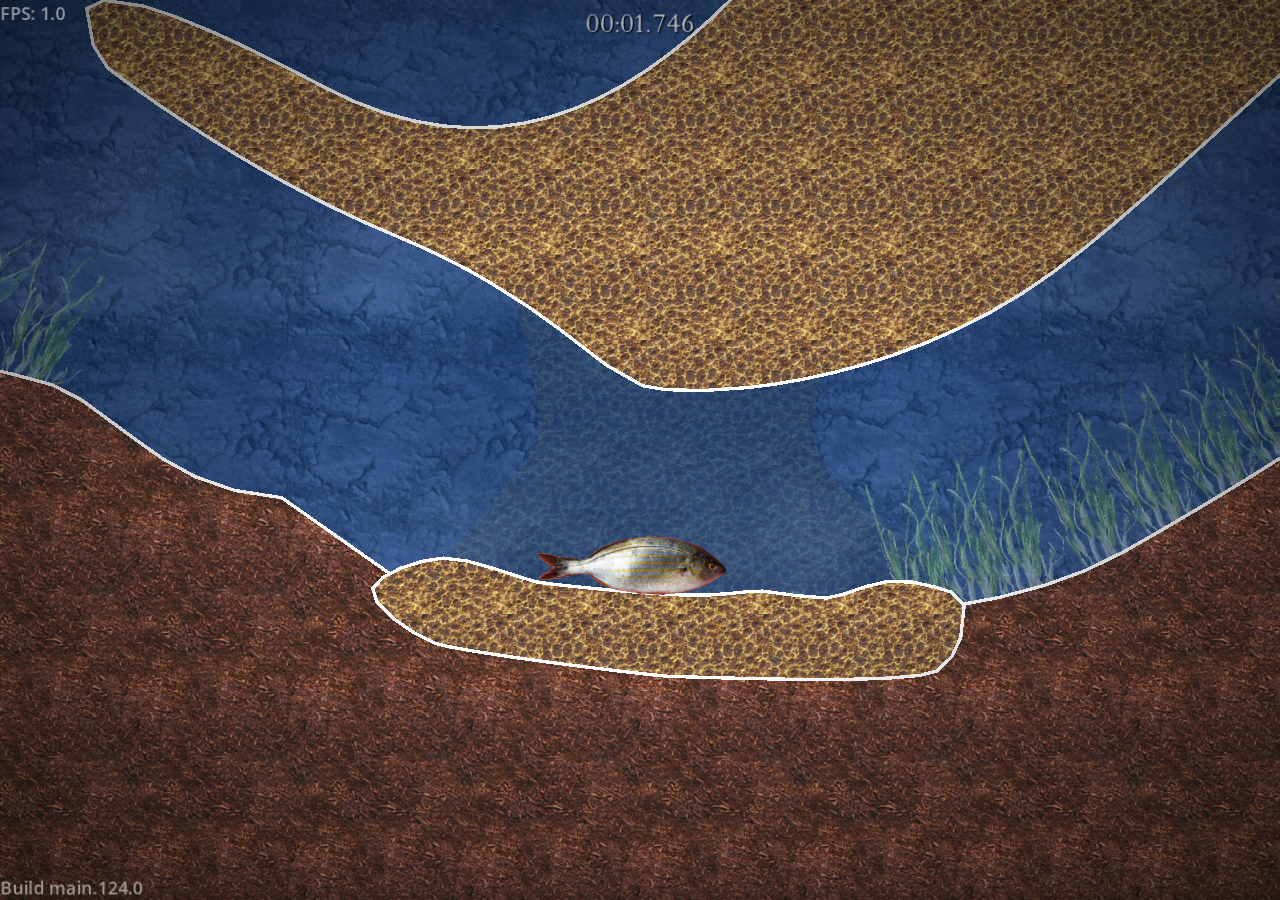
<file: fish_climb/index.html>
<!DOCTYPE html>
<html lang="en">
	<head>
		<meta charset="utf-8">
		<meta name="viewport" content="width=device-width, user-scalable=no, initial-scale=1.0">
		<title>Fish Climb</title>
		<style>
html, body, #canvas {
	margin: 0;
	padding: 0;
	border: 0;
}

body {
	color: white;
	background-color: black;
	overflow: hidden;
	touch-action: none;
}

#canvas {
	display: block;
}

#canvas:focus {
	outline: none;
}

#status, #status-splash, #status-progress {
	position: absolute;
	left: 0;
	right: 0;
}

#status, #status-splash {
	top: 0;
	bottom: 0;
}

#status {
	background-color: #242424;
	display: flex;
	flex-direction: column;
	justify-content: center;
	align-items: center;
	visibility: hidden;
}

#status-splash {
	max-height: 100%;
	max-width: 100%;
	margin: auto;
}

#status-splash.show-image--false {
	display: none;
}

#status-splash.fullsize--true {
	height: 100%;
	width: 100%;
	object-fit: contain;
}

#status-splash.use-filter--false {
	image-rendering: pixelated;
}

#status-progress, #status-notice {
	display: none;
}

#status-progress {
	bottom: 10%;
	width: 50%;
	margin: 0 auto;
}

#status-notice {
	background-color: #5b3943;
	border-radius: 0.5rem;
	border: 1px solid #9b3943;
	color: #e0e0e0;
	font-family: 'Noto Sans', 'Droid Sans', Arial, sans-serif;
	line-height: 1.3;
	margin: 0 2rem;
	overflow: hidden;
	padding: 1rem;
	text-align: center;
	z-index: 1;
}
		</style>
		<link id="-gd-engine-icon" rel="icon" type="image/png" href="index.icon.png" />
<link rel="apple-touch-icon" href="index.apple-touch-icon.png"/>

	</head>
	<body>
		<canvas id="canvas">
			Your browser does not support the canvas tag.
		</canvas>

		<noscript>
			Your browser does not support JavaScript.
		</noscript>

		<div id="status">
			<img id="status-splash" class="show-image--true fullsize--true use-filter--true" src="index.png" alt="">
			<progress id="status-progress"></progress>
			<div id="status-notice"></div>
		</div>

		<script src="index.js"></script>
		<script>
const GODOT_CONFIG = {"args":[],"canvasResizePolicy":2,"emscriptenPoolSize":8,"ensureCrossOriginIsolationHeaders":true,"executable":"index","experimentalVK":false,"fileSizes":{"index.pck":10744420,"index.wasm":1508095},"focusCanvas":true,"gdextensionLibs":[],"godotPoolSize":4};
const GODOT_THREADS_ENABLED = false;
const engine = new Engine(GODOT_CONFIG);

(function () {
	const statusOverlay = document.getElementById('status');
	const statusProgress = document.getElementById('status-progress');
	const statusNotice = document.getElementById('status-notice');

	let initializing = true;
	let statusMode = '';

	function setStatusMode(mode) {
		if (statusMode === mode || !initializing) {
			return;
		}
		if (mode === 'hidden') {
			statusOverlay.remove();
			initializing = false;
			return;
		}
		statusOverlay.style.visibility = 'visible';
		statusProgress.style.display = mode === 'progress' ? 'block' : 'none';
		statusNotice.style.display = mode === 'notice' ? 'block' : 'none';
		statusMode = mode;
	}

	function setStatusNotice(text) {
		while (statusNotice.lastChild) {
			statusNotice.removeChild(statusNotice.lastChild);
		}
		const lines = text.split('\n');
		lines.forEach((line) => {
			statusNotice.appendChild(document.createTextNode(line));
			statusNotice.appendChild(document.createElement('br'));
		});
	}

	function displayFailureNotice(err) {
		console.error(err);
		if (err instanceof Error) {
			setStatusNotice(err.message);
		} else if (typeof err === 'string') {
			setStatusNotice(err);
		} else {
			setStatusNotice('An unknown error occurred.');
		}
		setStatusMode('notice');
		initializing = false;
	}

	const missing = Engine.getMissingFeatures({
		threads: GODOT_THREADS_ENABLED,
	});

	if (missing.length !== 0) {
		if (GODOT_CONFIG['serviceWorker'] && GODOT_CONFIG['ensureCrossOriginIsolationHeaders'] && 'serviceWorker' in navigator) {
			let serviceWorkerRegistrationPromise;
			try {
				serviceWorkerRegistrationPromise = navigator.serviceWorker.getRegistration();
			} catch (err) {
				serviceWorkerRegistrationPromise = Promise.reject(new Error('Service worker registration failed.'));
			}
			// There's a chance that installing the service worker would fix the issue
			Promise.race([
				serviceWorkerRegistrationPromise.then((registration) => {
					if (registration != null) {
						return Promise.reject(new Error('Service worker already exists.'));
					}
					return registration;
				}).then(() => engine.installServiceWorker()),
				// For some reason, `getRegistration()` can stall
				new Promise((resolve) => {
					setTimeout(() => resolve(), 2000);
				}),
			]).then(() => {
				// Reload if there was no error.
				window.location.reload();
			}).catch((err) => {
				console.error('Error while registering service worker:', err);
			});
		} else {
			// Display the message as usual
			const missingMsg = 'Error\nThe following features required to run Godot projects on the Web are missing:\n';
			displayFailureNotice(missingMsg + missing.join('\n'));
		}
	} else {
		setStatusMode('progress');
		engine.startGame({
			'onProgress': function (current, total) {
				if (current > 0 && total > 0) {
					statusProgress.value = current;
					statusProgress.max = total;
				} else {
					statusProgress.removeAttribute('value');
					statusProgress.removeAttribute('max');
				}
			},
		}).then(() => {
			setStatusMode('hidden');
		}, displayFailureNotice);
	}
}());
		</script>
	</body>
</html>
</file>
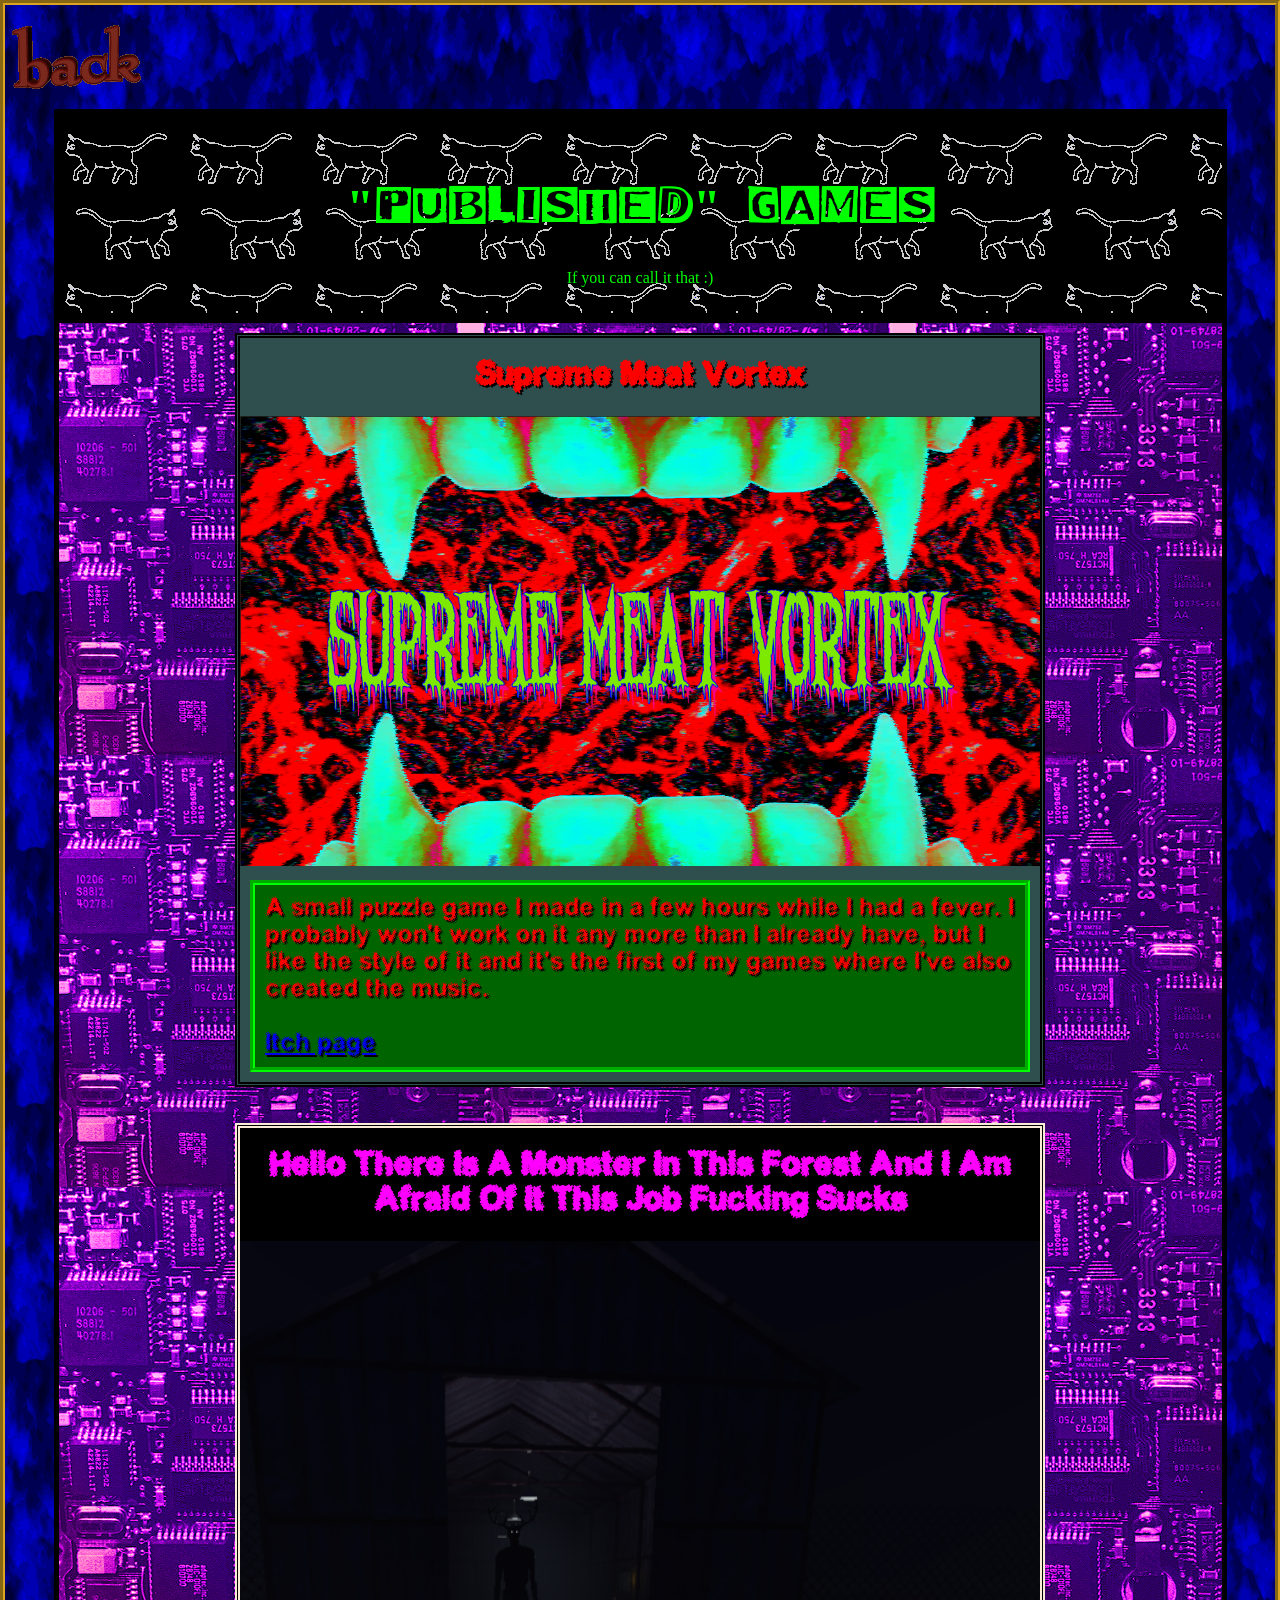
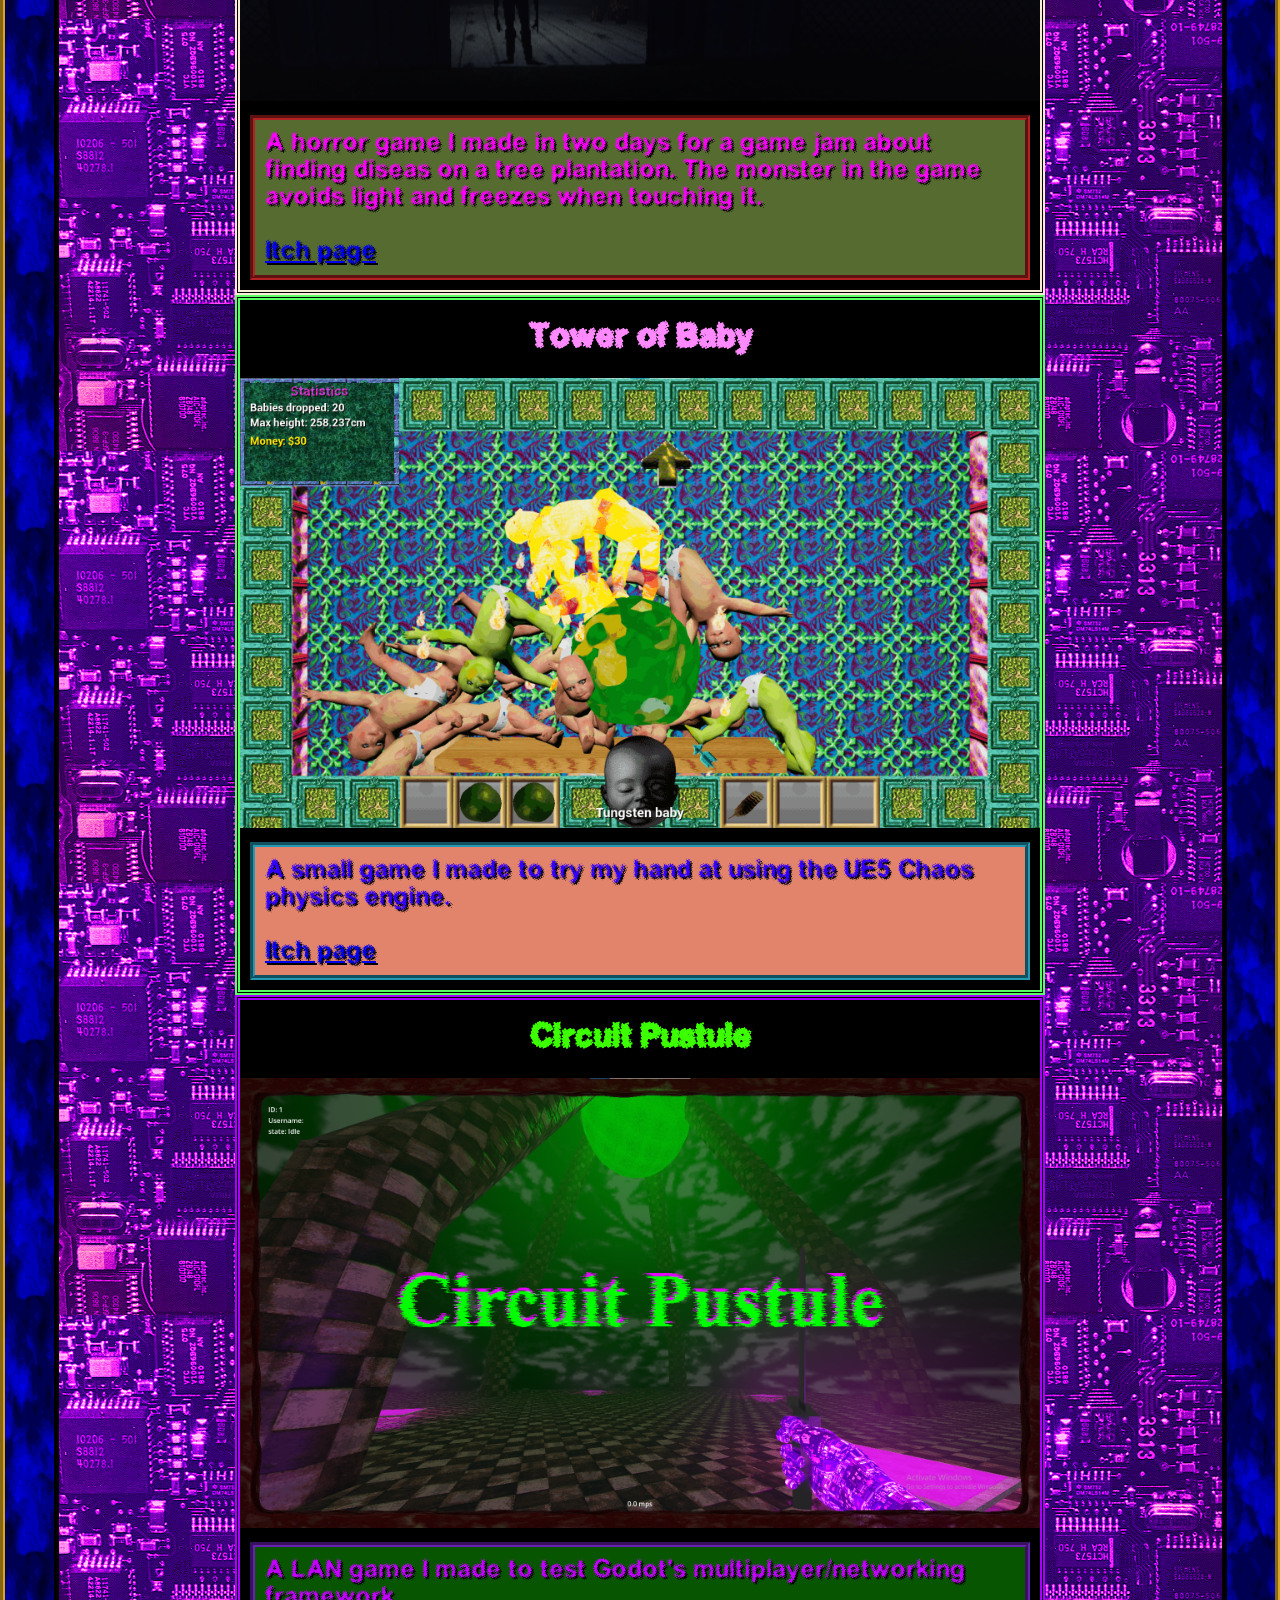
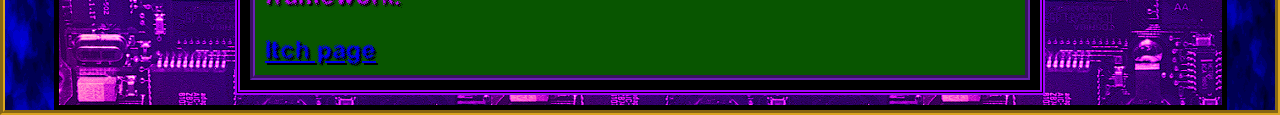
<file: allgames.html>
<!DOCTYPE html>
<html lang="en">
    <head>
        <meta charset="UTF-8">
        <meta name="viewport" content="width=device-width, initial-scale=1.0">
        <title>hebedebe's angelverse - All games</title>
        <link rel="stylesheet" href="fonts.css">
</head>

<style>
    body {
        background-image: url("Textures/fallingwater.gif");
        border: goldenrod 5px groove;
        margin: 0px 0px 0px 0px
    }
</style>

<body>
    <a href="index.html"><img src="Textures/back.gif"></a>
    <div style="background-image: url('Textures/cats.gif'); width: 90%; margin: 0 auto; border: 5px black solid; padding: 10px 10px">
        <h1 style="padding-top:20px ;margin-top:20; text-align: center; color:lime; text-shadow: 5px 5px black; font-size: 50px; 
        outline: 2px black; font-family: Revista;">
            "Published" Games
        </h1>
        <p style="text-align: center; color:lime;">If you can call it that :)</p>
    </div>

    <!-- Supreme Meat Vortex -->
    <div style=" width: 90%; margin: 0 auto; background-image: url(Textures/017C.png); border: 5px black solid; padding: 10px 10px">
        <div style="width: 70%; border: double black 5px; background-color:darkslategrey; margin: 0 auto">
            <h1 style="text-align: center; color: red; text-shadow: 2px 2px black; font-family: Acidic;">
                Supreme Meat Vortex
            </h1>
            <a href="https://hebedebe.itch.io/supreme-meat-vortex">
                <img style="width:100%" src="Textures/game_examples/supreme_meat_vortex.png">
            </a>
            <p style="color: red; text-shadow: 2px 2px black; font-family: Acidic; margin: 10px 10px 10px 10px; 
            border: 5px lime groove; padding:10px 10px 10px 10px; background-color: darkgreen; font-size: 25px;">
                A small puzzle game I made in a few hours while I had a fever. I probably won't work on it any more than I already have, but I like the style of it
                and it's the first of my games where I've also created the music.
                <br><br>
                <a href="https://hebedebe.itch.io/supreme-meat-vortex">Itch page</a>
            </p>
        </div>

        <br><br>

        <!-- Hello there is a monster -->
        <div style="width: 70%; border: double antiquewhite 5px; background-color:black; margin: 0 auto">
            <h1 style="text-align: center; color: fuchsia; text-shadow: 2px 2px black; font-family: Acidic;">
                Hello There Is A Monster In This Forest And I Am Afraid Of It This Job Fucking Sucks
            </h1>
            <a href="https://hebedebe.itch.io/hello-there-is-a-monster-in-this-forest-and-i-am-afraid-of-it-this-job-fucking-s">
                <img style="width:100%" src="Textures/game_examples/hello_there_is_a_monster.png">
            </a>
            <p style="color: fuchsia; text-shadow: 2px 2px black; font-family: Acidic; margin: 10px 10px 10px 10px; 
            border: 5px firebrick groove; padding:10px 10px 10px 10px; background-color: darkolivegreen; font-size: 25px;">
                A horror game I made in two days for a game jam about finding diseas on a tree plantation. 
                The monster in the game avoids light and freezes when touching it.
                <br><br>
                <a href="https://hebedebe.itch.io/hello-there-is-a-monster-in-this-forest-and-i-am-afraid-of-it-this-job-fucking-s">Itch page</a>
            </p>
        </div>

        <!-- Tower of Baby -->
        <div style="width: 70%; border: double rgb(87, 255, 99) 5px; background-color:black; margin: 0 auto">
            <h1 style="text-align: center; color: rgb(255, 137, 255); text-shadow: 2px 2px black; font-family: Acidic;">
                Tower of Baby
            </h1>
            <a href="https://hebedebe.itch.io/tower-of-baby">
                <img style="width:100%" src="Textures/game_examples/tower_of_baby.png">
            </a>
            <p style="color: rgb(51, 0, 255); text-shadow: 2px 2px black; font-family: Acidic; margin: 10px 10px 10px 10px; 
            border: 5px rgb(34, 152, 178) groove; padding:10px 10px 10px 10px; background-color: rgb(226, 131, 107); font-size: 25px;">
                A small game I made to try my hand at using the UE5 Chaos physics engine.
                <br><br>
                <a href="https://hebedebe.itch.io/tower-of-baby">Itch page</a>
            </p>
        </div>

        <!-- Circuit Pustule -->
        <div style="width: 70%; border: double rgb(166, 0, 255) 5px; background-color:black; margin: 0 auto">
            <h1 style="text-align: center; color: rgb(60, 255, 0); text-shadow: 2px 2px black; font-family: Acidic;">
                Circuit Pustule
            </h1>
            <a href="https://hebedebe.itch.io/circuit_pustule">
                <img style="width:100%" src="Textures/game_examples/circuit_pustule.png">
            </a>
            <p style="color: rgb(195, 0, 255); text-shadow: 2px 2px black; font-family: Acidic; margin: 10px 10px 10px 10px; 
            border: 5px rgb(104, 34, 178) groove; padding:10px 10px 10px 10px; background-color: rgb(8, 85, 0); font-size: 25px;">
                A LAN game I made to test Godot's multiplayer/networking framework.
                <br><br>
                <a href="https://hebedebe.itch.io/circuit_pustule">Itch page</a>
            </p>
        </div>
    </div>
</body>
</file>
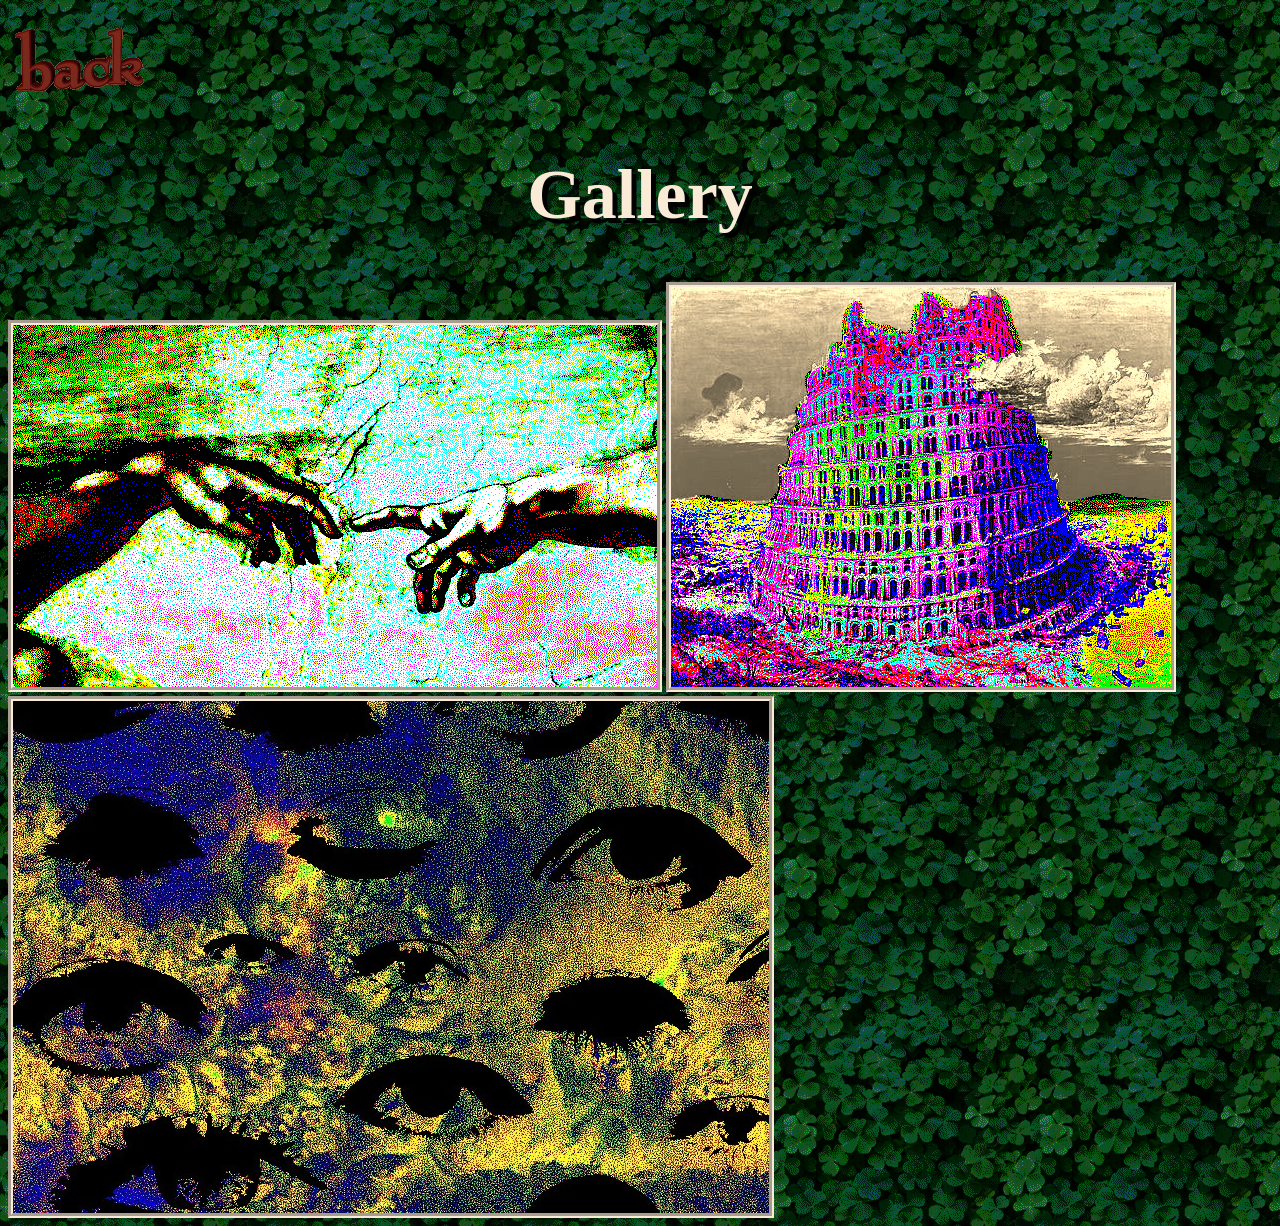
<file: gallery.html>
<style>
body {
    background-image: url("Textures/gallery_background.gif");
    image-rendering: pixelated;
}

.gallery-image {
    border: antiquewhite 5px groove;
    image-rendering: pixelated;
}
</style>

<!DOCTYPE html>
<html lang="en">
    <head>
        <meta charset="UTF-8">
        <meta name="viewport" content="width=device-width, initial-scale=1.0">
        <title>hebedebe's angelverse - Gallery</title>
        <link rel="stylesheet" href="fonts.css">
</head>

<body>
    <a href="index.html"><img src="Textures/back.gif"></a>
    <div style="margin: 0 auto;">
        <h1 style="text-align: center; color:antiquewhite; font-size: 70px; text-shadow: 5px 5px black;">Gallery</h1>
        <div>
            <img src = "Textures/gallery1.png" class = "gallery-image">
            <img src = "Textures/gallery2.png" class = "gallery-image">
            <img src = "Textures/gallery3.JPG" class = "gallery-image">
        </div>
    </div>
</body>
</file>
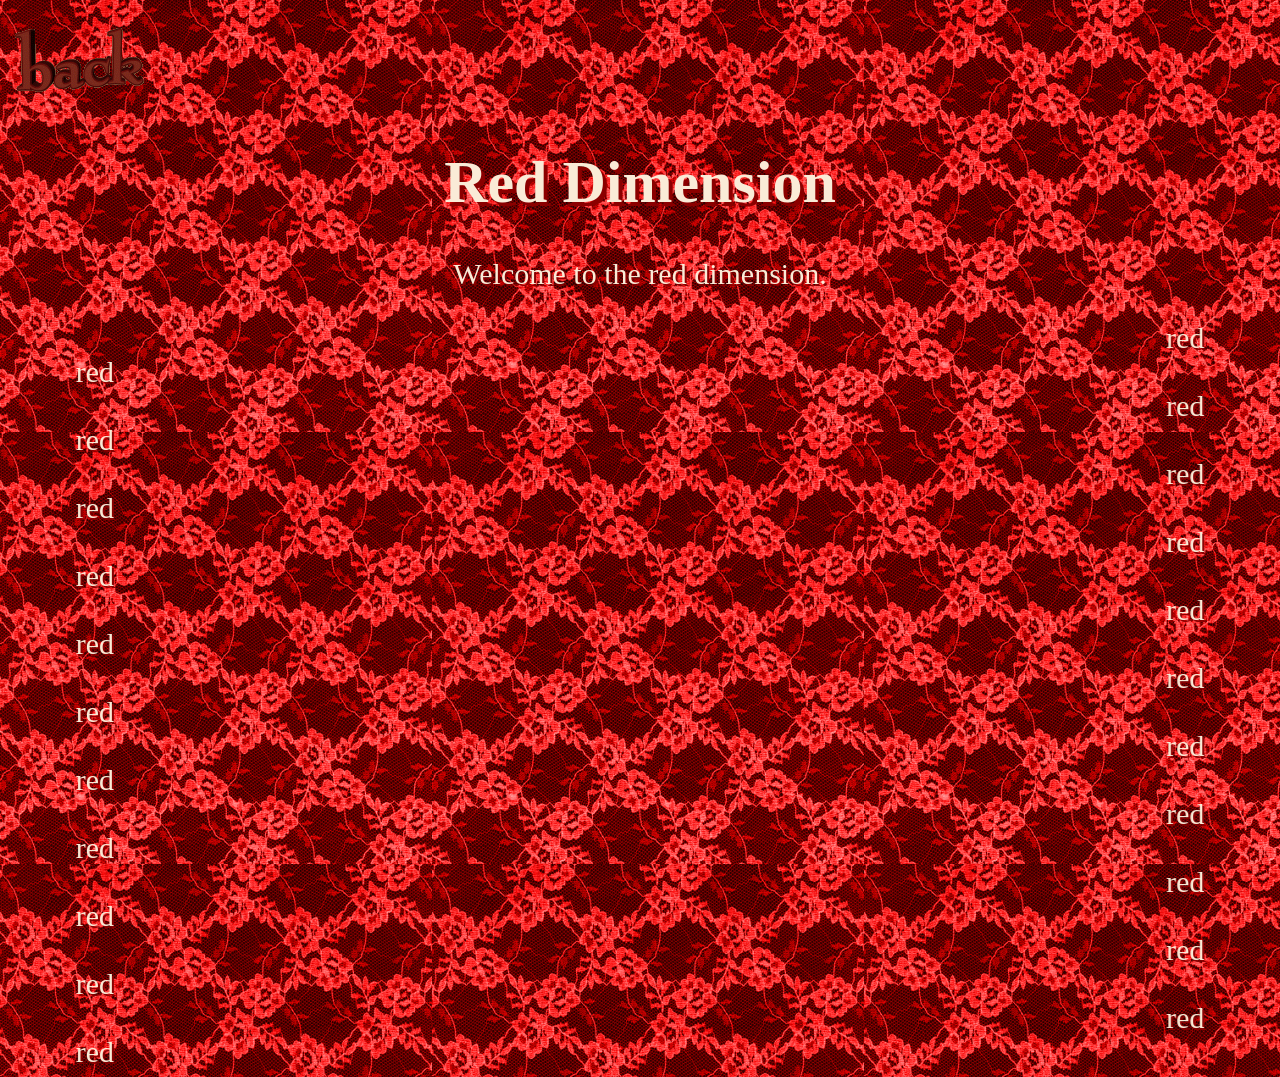
<file: roses.html>
<style>
    body {
        background-image: url("Textures/036C.png");
    }
</style>

<!DOCTYPE html>
<html lang="en">
    <head>
        <meta charset="UTF-8">
        <meta name="viewport" content="width=device-width, initial-scale=1.0">
        <title>hebedebe's angelverse - Roses</title>
        <link rel="stylesheet" href="fonts.css">
</head>

<body>
    <a href="index.html"><img src="Textures/back.gif"></a>
    <h1 style="text-align: center; color: antiquewhite; font-size: 60px; text-shadow: 4px 4px darkred;">Red Dimension</h1>
    <div style="text-align: center; color: antiquewhite; text-shadow: 2px 2px darkred; font-size: 30px;">
        <p>
            Welcome to the red dimension.
        </p>
        <marquee>red</marquee>
        <marquee direction="right">red</marquee>
        <marquee>red</marquee>
        <marquee direction="right">red</marquee>
        <marquee>red</marquee>
        <marquee direction="right">red</marquee>
        <marquee>red</marquee>
        <marquee direction="right">red</marquee>
        <marquee>red</marquee>
        <marquee direction="right">red</marquee>
        <marquee>red</marquee>
        <marquee direction="right">red</marquee>
        <marquee>red</marquee>
        <marquee direction="right">red</marquee>
        <marquee>red</marquee>
        <marquee direction="right">red</marquee>
        <marquee>red</marquee>
        <marquee direction="right">red</marquee>
        <marquee>red</marquee>
        <marquee direction="right">red</marquee>
        <marquee>red</marquee>
        <marquee direction="right">red</marquee>
        
    </div>
</body>
</file>
<file: fonts.css>
@font-face {
  font-family: "MagazineLetters";
  src:  url("Fonts/MagazineLetterByBrntlbrnl-Regular.ttf") format("truetype");
}

@font-face {
  font-family: "Revista";
  src:  url("Fonts/REVISTA.ttf") format("truetype");
}

@font-face {
  font-family: "Organical";
  src:  url("Fonts/ORGANICAL PERSONAL USE.ttf") format("truetype");
}

@font-face {
  font-family: "Acidic";
  src:  url("Fonts/Acidic.TTF") format("truetype");
}

@font-face {
  font-family: "Mieszkanie9";
  src:  url("Fonts/mieszkanie9.otf") format("onetype");
}
</file>
